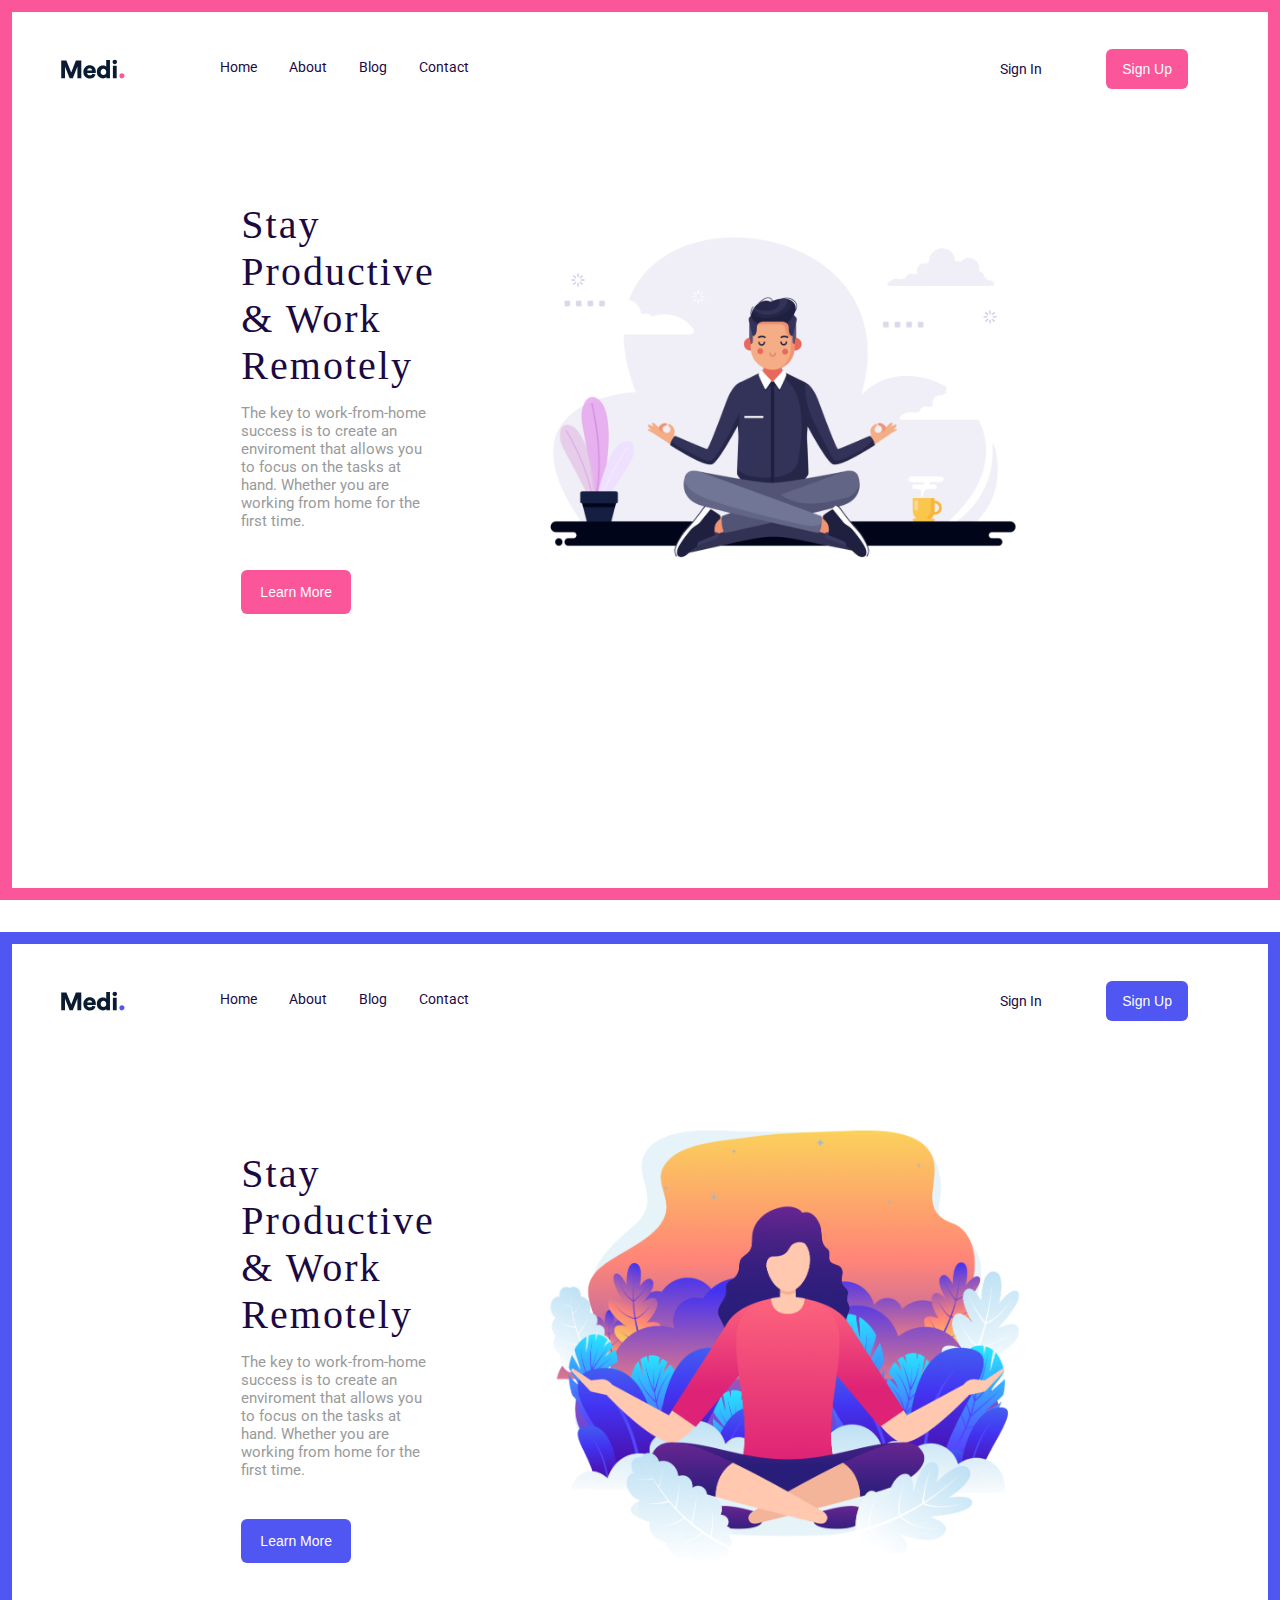
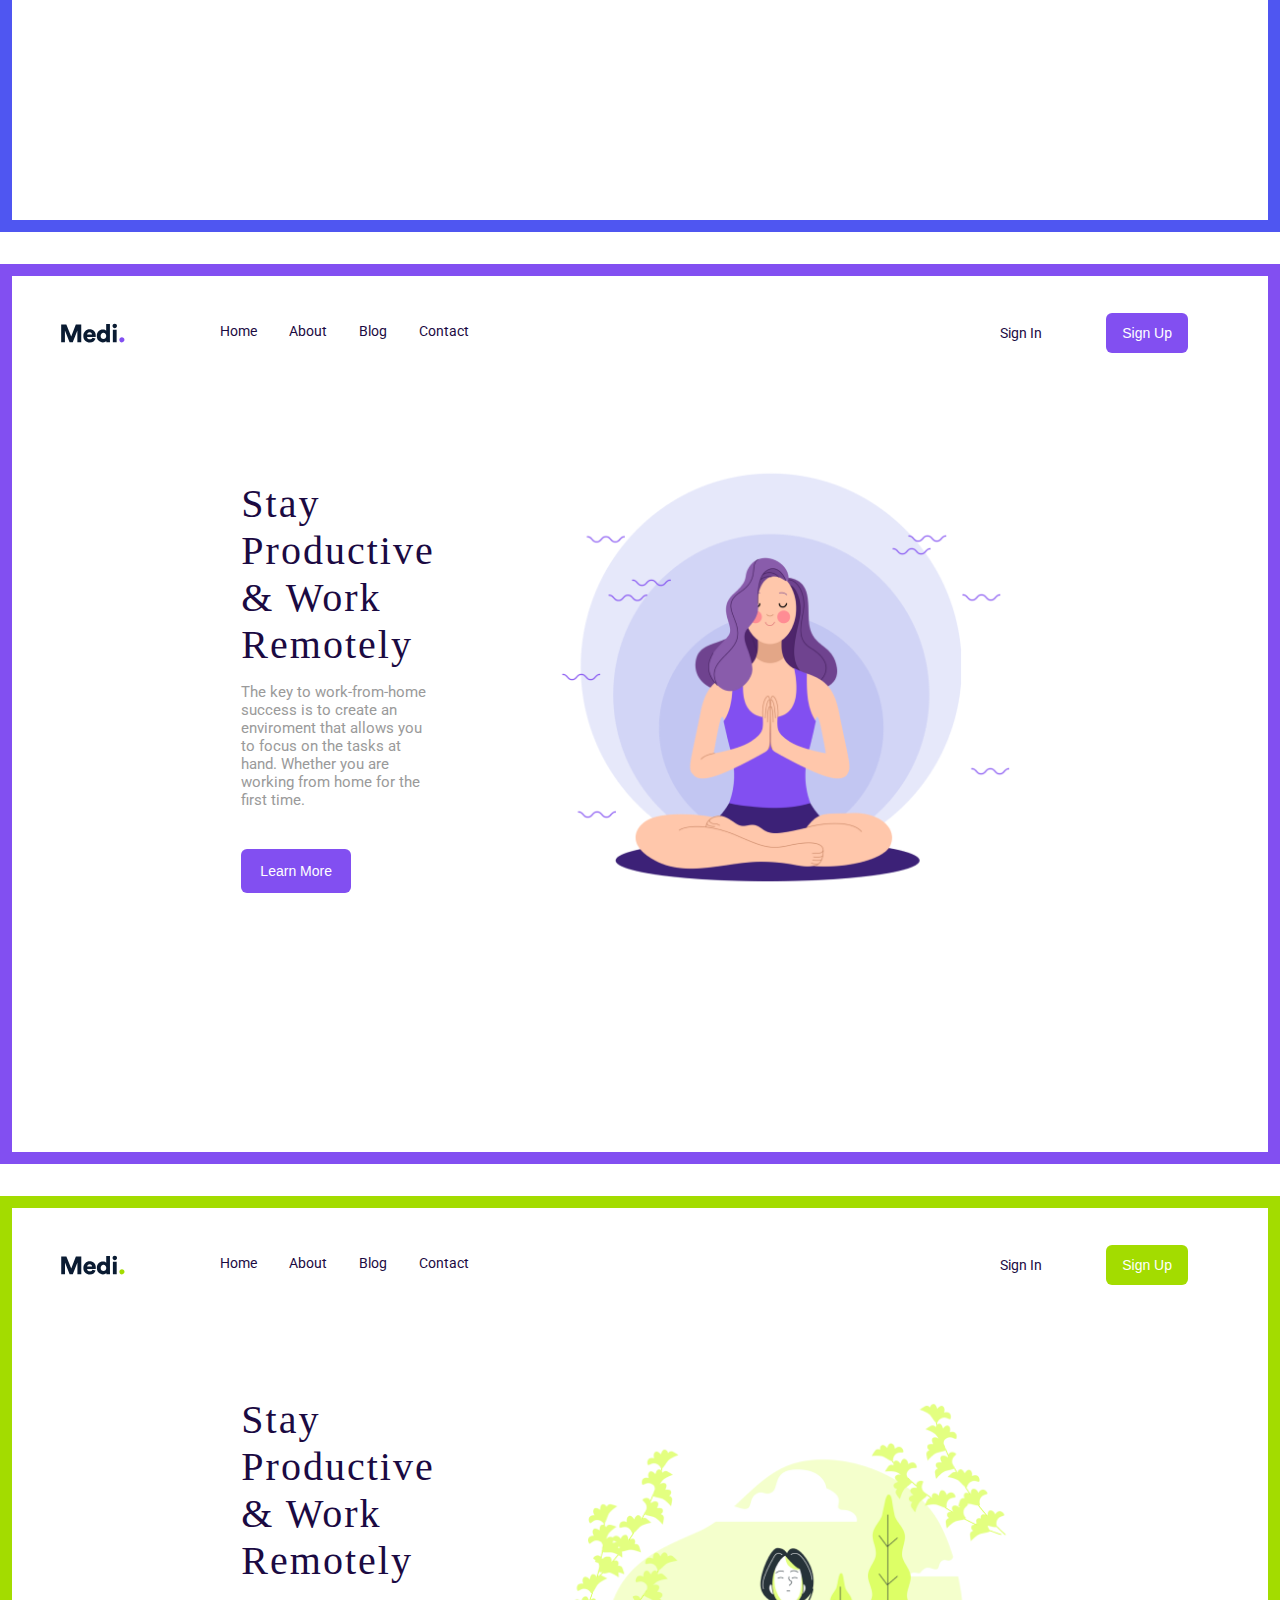
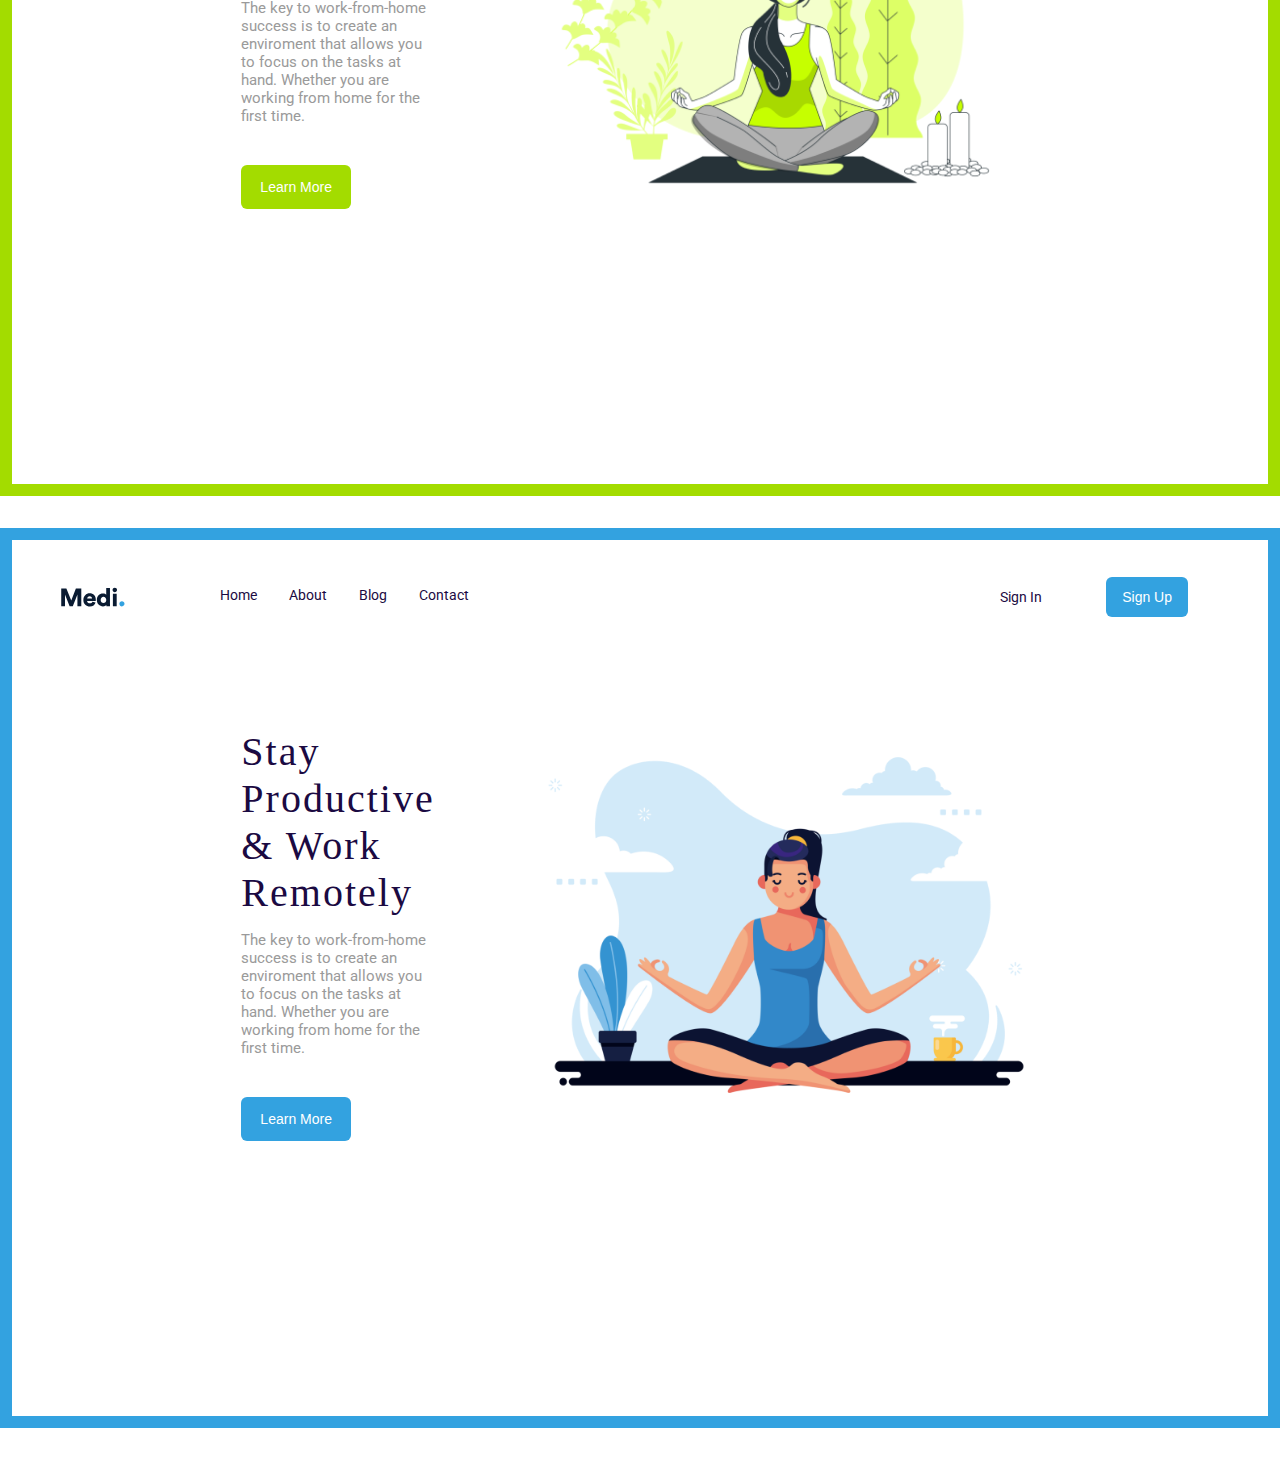
<file: medi website/index.html>
<!DOCTYPE html>
<html lang="en">
  <head>
    <meta charset="UTF-8" />
    <meta name="viewport" content="width=device-width, initial-scale=1.0" />
    <title>Medi</title>
    <link rel="stylesheet" href="style.css" />
    <link rel="preconnect" href="https://fonts.googleapis.com" />
    <link rel="preconnect" href="https://fonts.gstatic.com" crossorigin />
    <link
      href="https://fonts.googleapis.com/css2?family=Ramaraja&family=Roboto:wght@300;400&display=swap"
      rel="stylesheet"
    />
  </head>
  <body>
    <div class="container">
      <div class="navbar">
        <div class="first">
          <svg
            width="70"
            height="20"
            viewBox="0 0 77 24"
            fill="none"
            xmlns="http://www.w3.org/2000/svg"
          >
            <path
              d="M24.4601 23H19.8101V8.9L14.2601 23H10.4201L4.87006 9.08V23H0.370059V1.73H6.55006L12.4001 16.1L17.9501 1.73H24.4601V23ZM31.4845 13.76H37.4545C37.4145 13.08 37.1445 12.49 36.6445 11.99C36.1645 11.49 35.4345 11.24 34.4545 11.24C33.5745 11.24 32.8745 11.5 32.3545 12.02C31.8345 12.54 31.5445 13.12 31.4845 13.76ZM37.7845 17.63L41.5945 18.71C41.2145 20.09 40.4245 21.23 39.2245 22.13C38.0245 23.01 36.5245 23.45 34.7245 23.45C32.5645 23.45 30.7245 22.73 29.2045 21.29C27.7045 19.85 26.9545 17.92 26.9545 15.5C26.9545 13.18 27.6845 11.29 29.1445 9.83C30.6245 8.37 32.3745 7.64 34.3945 7.64C36.7145 7.64 38.5345 8.32 39.8545 9.68C41.1945 11.02 41.8645 12.89 41.8645 15.29C41.8645 16.05 41.8345 16.52 41.7745 16.7H31.3945C31.4345 17.52 31.7845 18.21 32.4445 18.77C33.1045 19.31 33.8845 19.58 34.7845 19.58C36.3245 19.58 37.3245 18.93 37.7845 17.63ZM58.8623 1.28V20.33C58.8623 21.23 58.9023 22.12 58.9823 23H54.6023C54.5223 22.52 54.4823 22.04 54.4823 21.56C54.1223 22.08 53.5823 22.51 52.8623 22.85C52.1623 23.17 51.3723 23.33 50.4923 23.33C48.3723 23.33 46.6123 22.6 45.2123 21.14C43.8123 19.66 43.1123 17.78 43.1123 15.5C43.1123 13.26 43.7923 11.41 45.1523 9.95C46.5123 8.47 48.2423 7.73 50.3423 7.73C52.3823 7.73 53.7223 8.24 54.3623 9.26V1.28H58.8623ZM48.6623 12.8C48.0223 13.44 47.7023 14.35 47.7023 15.53C47.7023 16.71 48.0223 17.63 48.6623 18.29C49.3223 18.93 50.1223 19.25 51.0623 19.25C52.0023 19.25 52.7923 18.93 53.4323 18.29C54.0923 17.63 54.4223 16.71 54.4223 15.53C54.4223 14.35 54.0923 13.44 53.4323 12.8C52.7923 12.16 52.0023 11.84 51.0623 11.84C50.1223 11.84 49.3223 12.16 48.6623 12.8ZM66.9316 23H62.3716V8.09H66.9316V23ZM62.7616 5.42C62.2416 4.9 61.9816 4.27 61.9816 3.53C61.9816 2.79 62.2416 2.16 62.7616 1.64C63.2816 1.12 63.9016 0.859999 64.6216 0.859999C65.3616 0.859999 65.9916 1.12 66.5116 1.64C67.0516 2.16 67.3216 2.79 67.3216 3.53C67.3216 4.27 67.0516 4.9 66.5116 5.42C65.9916 5.94 65.3616 6.2 64.6216 6.2C63.9016 6.2 63.2816 5.94 62.7616 5.42Z"
              fill="#0A1B32"
            />
            <path
              d="M71.0463 22.37C70.4463 21.75 70.1463 21.02 70.1463 20.18C70.1463 19.34 70.4463 18.62 71.0463 18.02C71.6463 17.42 72.3663 17.12 73.2063 17.12C74.0463 17.12 74.7663 17.42 75.3663 18.02C75.9863 18.62 76.2963 19.34 76.2963 20.18C76.2963 21 75.9863 21.72 75.3663 22.34C74.7663 22.96 74.0463 23.27 73.2063 23.27C72.3663 23.27 71.6463 22.97 71.0463 22.37Z"
              fill="#FC569A"
            />
          </svg>

          <div class="nav-items">
            <a href="#">Home</a>
            <a href="#">About</a>
            <a href="#">Blog</a>
            <a href="#">Contact</a>
          </div>
        </div>
        <div class="second">
          <a href="#">Sign In</a>
          <button class="signup-btn">Sign Up</button>
        </div>
      </div>

      <div class="hero-section">
        <div class="left">
          <h1>Stay Productive & Work Remotely</h1>
          <p>
            The key to work-from-home success is to create an enviroment that
            allows you to focus on the tasks at hand. Whether you are working
            from home for the first time.
          </p>
          <button class="left-btn">Learn More</button>
        </div>
        <div class="right">
          <img class="yoga" src="./imgs/frame1.png" alt="illustration" />
        </div>
      </div>
    </div>
    <!-- ----------------------------------------------------------------------------------------------------------------------- -->

    <div class="container frame2-border">
      <div class="navbar">
        <div class="first">
          <svg
            width="70"
            height="20"
            viewBox="0 0 77 24"
            fill="none"
            xmlns="http://www.w3.org/2000/svg"
          >
            <path
              d="M24.4601 23H19.8101V8.9L14.2601 23H10.4201L4.87006 9.08V23H0.370059V1.73H6.55006L12.4001 16.1L17.9501 1.73H24.4601V23ZM31.4845 13.76H37.4545C37.4145 13.08 37.1445 12.49 36.6445 11.99C36.1645 11.49 35.4345 11.24 34.4545 11.24C33.5745 11.24 32.8745 11.5 32.3545 12.02C31.8345 12.54 31.5445 13.12 31.4845 13.76ZM37.7845 17.63L41.5945 18.71C41.2145 20.09 40.4245 21.23 39.2245 22.13C38.0245 23.01 36.5245 23.45 34.7245 23.45C32.5645 23.45 30.7245 22.73 29.2045 21.29C27.7045 19.85 26.9545 17.92 26.9545 15.5C26.9545 13.18 27.6845 11.29 29.1445 9.83C30.6245 8.37 32.3745 7.64 34.3945 7.64C36.7145 7.64 38.5345 8.32 39.8545 9.68C41.1945 11.02 41.8645 12.89 41.8645 15.29C41.8645 16.05 41.8345 16.52 41.7745 16.7H31.3945C31.4345 17.52 31.7845 18.21 32.4445 18.77C33.1045 19.31 33.8845 19.58 34.7845 19.58C36.3245 19.58 37.3245 18.93 37.7845 17.63ZM58.8623 1.28V20.33C58.8623 21.23 58.9023 22.12 58.9823 23H54.6023C54.5223 22.52 54.4823 22.04 54.4823 21.56C54.1223 22.08 53.5823 22.51 52.8623 22.85C52.1623 23.17 51.3723 23.33 50.4923 23.33C48.3723 23.33 46.6123 22.6 45.2123 21.14C43.8123 19.66 43.1123 17.78 43.1123 15.5C43.1123 13.26 43.7923 11.41 45.1523 9.95C46.5123 8.47 48.2423 7.73 50.3423 7.73C52.3823 7.73 53.7223 8.24 54.3623 9.26V1.28H58.8623ZM48.6623 12.8C48.0223 13.44 47.7023 14.35 47.7023 15.53C47.7023 16.71 48.0223 17.63 48.6623 18.29C49.3223 18.93 50.1223 19.25 51.0623 19.25C52.0023 19.25 52.7923 18.93 53.4323 18.29C54.0923 17.63 54.4223 16.71 54.4223 15.53C54.4223 14.35 54.0923 13.44 53.4323 12.8C52.7923 12.16 52.0023 11.84 51.0623 11.84C50.1223 11.84 49.3223 12.16 48.6623 12.8ZM66.9316 23H62.3716V8.09H66.9316V23ZM62.7616 5.42C62.2416 4.9 61.9816 4.27 61.9816 3.53C61.9816 2.79 62.2416 2.16 62.7616 1.64C63.2816 1.12 63.9016 0.859999 64.6216 0.859999C65.3616 0.859999 65.9916 1.12 66.5116 1.64C67.0516 2.16 67.3216 2.79 67.3216 3.53C67.3216 4.27 67.0516 4.9 66.5116 5.42C65.9916 5.94 65.3616 6.2 64.6216 6.2C63.9016 6.2 63.2816 5.94 62.7616 5.42Z"
              fill="#0A1B32"
            />
            <path
              d="M71.0463 22.37C70.4463 21.75 70.1463 21.02 70.1463 20.18C70.1463 19.34 70.4463 18.62 71.0463 18.02C71.6463 17.42 72.3663 17.12 73.2063 17.12C74.0463 17.12 74.7663 17.42 75.3663 18.02C75.9863 18.62 76.2963 19.34 76.2963 20.18C76.2963 21 75.9863 21.72 75.3663 22.34C74.7663 22.96 74.0463 23.27 73.2063 23.27C72.3663 23.27 71.6463 22.97 71.0463 22.37Z"
              fill="#4F56F1"
            />
          </svg>

          <div class="nav-items">
            <a href="#">Home</a>
            <a href="#">About</a>
            <a href="#">Blog</a>
            <a href="#">Contact</a>
          </div>
        </div>
        <div class="second">
          <a href="#">Sign In</a>
          <button class="signup-btn frame2-btn">Sign Up</button>
        </div>
      </div>

      <div class="hero-section frame2">
        <div class="left">
          <h1>Stay Productive & Work Remotely</h1>
          <p>
            The key to work-from-home success is to create an enviroment that
            allows you to focus on the tasks at hand. Whether you are working
            from home for the first time.
          </p>
          <button class="left-btn frame2-btn">Learn More</button>
        </div>
        <div class="right">
          <img src="./imgs/frame5.png" alt="illustration" />
        </div>
      </div>
    </div>
    <!-- ----------------------------------------------------------------------------------------------------------------------------- -->

    <div class="container frame3-border">
      <div class="navbar">
        <div class="first">
          <svg
            width="70"
            height="20"
            viewBox="0 0 77 24"
            fill="none"
            xmlns="http://www.w3.org/2000/svg"
          >
            <path
              d="M24.4 23H19.75V8.9L14.2 23H10.36L4.81 9.08V23H0.31V1.73H6.49L12.34 16.1L17.89 1.73H24.4V23ZM31.4245 13.76H37.3945C37.3545 13.08 37.0845 12.49 36.5845 11.99C36.1045 11.49 35.3745 11.24 34.3945 11.24C33.5145 11.24 32.8145 11.5 32.2945 12.02C31.7745 12.54 31.4845 13.12 31.4245 13.76ZM37.7245 17.63L41.5345 18.71C41.1545 20.09 40.3645 21.23 39.1645 22.13C37.9645 23.01 36.4645 23.45 34.6645 23.45C32.5045 23.45 30.6645 22.73 29.1445 21.29C27.6445 19.85 26.8945 17.92 26.8945 15.5C26.8945 13.18 27.6245 11.29 29.0845 9.83C30.5645 8.37 32.3145 7.64 34.3345 7.64C36.6545 7.64 38.4745 8.32 39.7945 9.68C41.1345 11.02 41.8045 12.89 41.8045 15.29C41.8045 16.05 41.7745 16.52 41.7145 16.7H31.3345C31.3745 17.52 31.7245 18.21 32.3845 18.77C33.0445 19.31 33.8245 19.58 34.7245 19.58C36.2645 19.58 37.2645 18.93 37.7245 17.63ZM58.8023 1.28V20.33C58.8023 21.23 58.8423 22.12 58.9223 23H54.5423C54.4623 22.52 54.4223 22.04 54.4223 21.56C54.0623 22.08 53.5223 22.51 52.8023 22.85C52.1023 23.17 51.3123 23.33 50.4323 23.33C48.3123 23.33 46.5523 22.6 45.1523 21.14C43.7523 19.66 43.0523 17.78 43.0523 15.5C43.0523 13.26 43.7323 11.41 45.0923 9.95C46.4523 8.47 48.1823 7.73 50.2823 7.73C52.3223 7.73 53.6623 8.24 54.3023 9.26V1.28H58.8023ZM48.6023 12.8C47.9623 13.44 47.6423 14.35 47.6423 15.53C47.6423 16.71 47.9623 17.63 48.6023 18.29C49.2623 18.93 50.0623 19.25 51.0023 19.25C51.9423 19.25 52.7323 18.93 53.3723 18.29C54.0323 17.63 54.3623 16.71 54.3623 15.53C54.3623 14.35 54.0323 13.44 53.3723 12.8C52.7323 12.16 51.9423 11.84 51.0023 11.84C50.0623 11.84 49.2623 12.16 48.6023 12.8ZM66.8716 23H62.3116V8.09H66.8716V23ZM62.7016 5.42C62.1816 4.9 61.9216 4.27 61.9216 3.53C61.9216 2.79 62.1816 2.16 62.7016 1.64C63.2216 1.12 63.8416 0.859999 64.5616 0.859999C65.3016 0.859999 65.9316 1.12 66.4516 1.64C66.9916 2.16 67.2616 2.79 67.2616 3.53C67.2616 4.27 66.9916 4.9 66.4516 5.42C65.9316 5.94 65.3016 6.2 64.5616 6.2C63.8416 6.2 63.2216 5.94 62.7016 5.42Z"
              fill="#0A1B32"
            />
            <path
              d="M70.9862 22.37C70.3862 21.75 70.0862 21.02 70.0862 20.18C70.0862 19.34 70.3862 18.62 70.9862 18.02C71.5862 17.42 72.3062 17.12 73.1462 17.12C73.9862 17.12 74.7062 17.42 75.3062 18.02C75.9262 18.62 76.2362 19.34 76.2362 20.18C76.2362 21 75.9262 21.72 75.3062 22.34C74.7062 22.96 73.9862 23.27 73.1462 23.27C72.3062 23.27 71.5862 22.97 70.9862 22.37Z"
              fill="#824FF1"
            />
          </svg>
          <div class="nav-items">
            <a href="#">Home</a>
            <a href="#">About</a>
            <a href="#">Blog</a>
            <a href="#">Contact</a>
          </div>
        </div>
        <div class="second">
          <a href="#">Sign In</a>
          <button class="signup-btn frame3-btn">Sign Up</button>
        </div>
      </div>

      <div class="hero-section frame2">
        <div class="left">
          <h1>Stay Productive & Work Remotely</h1>
          <p>
            The key to work-from-home success is to create an enviroment that
            allows you to focus on the tasks at hand. Whether you are working
            from home for the first time.
          </p>
          <button class="left-btn frame3-btn">Learn More</button>
        </div>
        <div class="right">
          <img src="./imgs/frame3.png" alt="illustration" />
        </div>
      </div>
    </div>
    <!-- ------------------------------------------------------------------------------------------------------------------------------ -->

    <div class="container frame4-border">
      <div class="navbar">
        <div class="first">
          <svg
            width="70"
            height="20"
            viewBox="0 0 77 24"
            fill="none"
            xmlns="http://www.w3.org/2000/svg"
          >
            <path
              d="M24.4601 23H19.8101V8.9L14.2601 23H10.4201L4.87006 9.08V23H0.370059V1.73H6.55006L12.4001 16.1L17.9501 1.73H24.4601V23ZM31.4845 13.76H37.4545C37.4145 13.08 37.1445 12.49 36.6445 11.99C36.1645 11.49 35.4345 11.24 34.4545 11.24C33.5745 11.24 32.8745 11.5 32.3545 12.02C31.8345 12.54 31.5445 13.12 31.4845 13.76ZM37.7845 17.63L41.5945 18.71C41.2145 20.09 40.4245 21.23 39.2245 22.13C38.0245 23.01 36.5245 23.45 34.7245 23.45C32.5645 23.45 30.7245 22.73 29.2045 21.29C27.7045 19.85 26.9545 17.92 26.9545 15.5C26.9545 13.18 27.6845 11.29 29.1445 9.83C30.6245 8.37 32.3745 7.64 34.3945 7.64C36.7145 7.64 38.5345 8.32 39.8545 9.68C41.1945 11.02 41.8645 12.89 41.8645 15.29C41.8645 16.05 41.8345 16.52 41.7745 16.7H31.3945C31.4345 17.52 31.7845 18.21 32.4445 18.77C33.1045 19.31 33.8845 19.58 34.7845 19.58C36.3245 19.58 37.3245 18.93 37.7845 17.63ZM58.8623 1.28V20.33C58.8623 21.23 58.9023 22.12 58.9823 23H54.6023C54.5223 22.52 54.4823 22.04 54.4823 21.56C54.1223 22.08 53.5823 22.51 52.8623 22.85C52.1623 23.17 51.3723 23.33 50.4923 23.33C48.3723 23.33 46.6123 22.6 45.2123 21.14C43.8123 19.66 43.1123 17.78 43.1123 15.5C43.1123 13.26 43.7923 11.41 45.1523 9.95C46.5123 8.47 48.2423 7.73 50.3423 7.73C52.3823 7.73 53.7223 8.24 54.3623 9.26V1.28H58.8623ZM48.6623 12.8C48.0223 13.44 47.7023 14.35 47.7023 15.53C47.7023 16.71 48.0223 17.63 48.6623 18.29C49.3223 18.93 50.1223 19.25 51.0623 19.25C52.0023 19.25 52.7923 18.93 53.4323 18.29C54.0923 17.63 54.4223 16.71 54.4223 15.53C54.4223 14.35 54.0923 13.44 53.4323 12.8C52.7923 12.16 52.0023 11.84 51.0623 11.84C50.1223 11.84 49.3223 12.16 48.6623 12.8ZM66.9316 23H62.3716V8.09H66.9316V23ZM62.7616 5.42C62.2416 4.9 61.9816 4.27 61.9816 3.53C61.9816 2.79 62.2416 2.16 62.7616 1.64C63.2816 1.12 63.9016 0.859999 64.6216 0.859999C65.3616 0.859999 65.9916 1.12 66.5116 1.64C67.0516 2.16 67.3216 2.79 67.3216 3.53C67.3216 4.27 67.0516 4.9 66.5116 5.42C65.9916 5.94 65.3616 6.2 64.6216 6.2C63.9016 6.2 63.2816 5.94 62.7616 5.42Z"
              fill="#0A1B32"
            />
            <path
              d="M71.0463 22.37C70.4463 21.75 70.1463 21.02 70.1463 20.18C70.1463 19.34 70.4463 18.62 71.0463 18.02C71.6463 17.42 72.3663 17.12 73.2063 17.12C74.0463 17.12 74.7663 17.42 75.3663 18.02C75.9863 18.62 76.2963 19.34 76.2963 20.18C76.2963 21 75.9863 21.72 75.3663 22.34C74.7663 22.96 74.0463 23.27 73.2063 23.27C72.3663 23.27 71.6463 22.97 71.0463 22.37Z"
              fill="#A3DC00"
            />
          </svg>
          <div class="nav-items">
            <a href="#">Home</a>
            <a href="#">About</a>
            <a href="#">Blog</a>
            <a href="#">Contact</a>
          </div>
        </div>
        <div class="second">
          <a href="#">Sign In</a>
          <button class="signup-btn frame4-btn">Sign Up</button>
        </div>
      </div>

      <div class="hero-section frame2">
        <div class="left">
          <h1>Stay Productive & Work Remotely</h1>
          <p>
            The key to work-from-home success is to create an enviroment that
            allows you to focus on the tasks at hand. Whether you are working
            from home for the first time.
          </p>
          <button class="left-btn frame4-btn">Learn More</button>
        </div>
        <div class="right">
          <img src="./imgs/frame2.png" alt="illustration" />
        </div>
      </div>
    </div>
    <!-- ----------------------------------------------------------------------------------------------------------------------- -->

    <div class="container frame5-border">
      <div class="navbar">
        <div class="first">
          <svg
            width="70"
            height="20"
            viewBox="0 0 77 24"
            fill="none"
            xmlns="http://www.w3.org/2000/svg"
          >
            <path
              d="M24.4601 23H19.8101V8.9L14.2601 23H10.4201L4.87006 9.08V23H0.370059V1.73H6.55006L12.4001 16.1L17.9501 1.73H24.4601V23ZM31.4845 13.76H37.4545C37.4145 13.08 37.1445 12.49 36.6445 11.99C36.1645 11.49 35.4345 11.24 34.4545 11.24C33.5745 11.24 32.8745 11.5 32.3545 12.02C31.8345 12.54 31.5445 13.12 31.4845 13.76ZM37.7845 17.63L41.5945 18.71C41.2145 20.09 40.4245 21.23 39.2245 22.13C38.0245 23.01 36.5245 23.45 34.7245 23.45C32.5645 23.45 30.7245 22.73 29.2045 21.29C27.7045 19.85 26.9545 17.92 26.9545 15.5C26.9545 13.18 27.6845 11.29 29.1445 9.83C30.6245 8.37 32.3745 7.64 34.3945 7.64C36.7145 7.64 38.5345 8.32 39.8545 9.68C41.1945 11.02 41.8645 12.89 41.8645 15.29C41.8645 16.05 41.8345 16.52 41.7745 16.7H31.3945C31.4345 17.52 31.7845 18.21 32.4445 18.77C33.1045 19.31 33.8845 19.58 34.7845 19.58C36.3245 19.58 37.3245 18.93 37.7845 17.63ZM58.8623 1.28V20.33C58.8623 21.23 58.9023 22.12 58.9823 23H54.6023C54.5223 22.52 54.4823 22.04 54.4823 21.56C54.1223 22.08 53.5823 22.51 52.8623 22.85C52.1623 23.17 51.3723 23.33 50.4923 23.33C48.3723 23.33 46.6123 22.6 45.2123 21.14C43.8123 19.66 43.1123 17.78 43.1123 15.5C43.1123 13.26 43.7923 11.41 45.1523 9.95C46.5123 8.47 48.2423 7.73 50.3423 7.73C52.3823 7.73 53.7223 8.24 54.3623 9.26V1.28H58.8623ZM48.6623 12.8C48.0223 13.44 47.7023 14.35 47.7023 15.53C47.7023 16.71 48.0223 17.63 48.6623 18.29C49.3223 18.93 50.1223 19.25 51.0623 19.25C52.0023 19.25 52.7923 18.93 53.4323 18.29C54.0923 17.63 54.4223 16.71 54.4223 15.53C54.4223 14.35 54.0923 13.44 53.4323 12.8C52.7923 12.16 52.0023 11.84 51.0623 11.84C50.1223 11.84 49.3223 12.16 48.6623 12.8ZM66.9316 23H62.3716V8.09H66.9316V23ZM62.7616 5.42C62.2416 4.9 61.9816 4.27 61.9816 3.53C61.9816 2.79 62.2416 2.16 62.7616 1.64C63.2816 1.12 63.9016 0.859999 64.6216 0.859999C65.3616 0.859999 65.9916 1.12 66.5116 1.64C67.0516 2.16 67.3216 2.79 67.3216 3.53C67.3216 4.27 67.0516 4.9 66.5116 5.42C65.9916 5.94 65.3616 6.2 64.6216 6.2C63.9016 6.2 63.2816 5.94 62.7616 5.42Z"
              fill="#0A1B32"
            />
            <path
              d="M71.0463 22.37C70.4463 21.75 70.1463 21.02 70.1463 20.18C70.1463 19.34 70.4463 18.62 71.0463 18.02C71.6463 17.42 72.3663 17.12 73.2063 17.12C74.0463 17.12 74.7663 17.42 75.3663 18.02C75.9863 18.62 76.2963 19.34 76.2963 20.18C76.2963 21 75.9863 21.72 75.3663 22.34C74.7663 22.96 74.0463 23.27 73.2063 23.27C72.3663 23.27 71.6463 22.97 71.0463 22.37Z"
              fill="#33A2E0"
            />
          </svg>
          <div class="nav-items">
            <a href="#">Home</a>
            <a href="#">About</a>
            <a href="#">Blog</a>
            <a href="#">Contact</a>
          </div>
        </div>
        <div class="second">
          <a href="#">Sign In</a>
          <button class="signup-btn frame5-btn">Sign Up</button>
        </div>
      </div>

      <div class="hero-section">
        <div class="left">
          <h1>Stay Productive & Work Remotely</h1>
          <p>
            The key to work-from-home success is to create an enviroment that
            allows you to focus on the tasks at hand. Whether you are working
            from home for the first time.
          </p>
          <button class="left-btn frame5-btn">Learn More</button>
        </div>
        <div class="right">
          <img src="./imgs/frame4.png" alt="illustration" />
        </div>
      </div>
    </div>
  </body>
</html>
</file>
<file: medi website/style.css>
* {
  margin: 0;
  padding: 0;
  box-sizing: border-box;
}

body {
  font-family: "Lora", serif;
  overflow-x: hidden;
  overflow-y: auto;
}

.container {
  width: 100%;
  height: 100vh;
  border: 12px solid #fc569a;
  margin-bottom: 2rem;
}

.navbar {
  width: 100%;
  height: 13%;
  display: flex;
  justify-content: space-between;
  align-items: center;
}

.first {
  width: 40%;
  display: flex;
  justify-content: space-around;
}

.nav-items {
  display: flex;
  gap: 2rem;
}

a {
  text-decoration: none;
  color: #1b0a42;
  font-weight: 400;
  font-size: 14px;
  font-family: "Roboto", sans-serif;
}

.second {
  display: flex;
  align-items: center;
  gap: 4rem;
  margin-right: 5rem;
}

.signup-btn {
  font-weight: 400;
  font-size: 14px;
  border: none;
  color: #ffffff;
  background-color: #fc569a;
  padding: 12px 16px;
  border-radius: 6px;
}

.hero-section {
  display: flex;
  flex-direction: row;
  align-items: center;
  justify-content: center;
  background-color: rgb(255, 255, 255);
  padding: 0px 150px;
  margin-left: 6rem;
}

.right img {
  width: 700px;
}

.left h1 {
  font-size: 40px;
  letter-spacing: 2px;
  margin: 15px 0px;
  font-weight: 400;
  font-family: serif;
  color: #1b0a42;
}

.left p {
  font-size: 15px;
  margin: 10px 0px;
  margin-bottom: 40px;
  font-family: "Roboto", sans-serif;
  color: #9a9a9a;
}

.left-btn {
  font-weight: 400;
  font-size: 14px;
  border: none;
  color: #ffffff;
  background-color: #fc569a;
  padding: 14px 19px;
  border-radius: 6px;
}

.frame2 {
  margin-top: -2.7rem;
}

.frame2-btn {
  background-color: #4f56f1;
}

.frame2-border {
  border: 12px solid #4f56f1;
}

.frame3-btn {
  background-color: #824ff1;
}

.frame3-border {
  border: 12px solid #824ff1;
}

.frame4-btn {
  background-color: #a3dc00;
}

.frame4-border {
  border: 12px solid #a3dc00;
}

.frame5-btn {
  background-color: #33a2e0;
}

.frame5-border {
  border: 12px solid #33a2e0;
}
</file>
